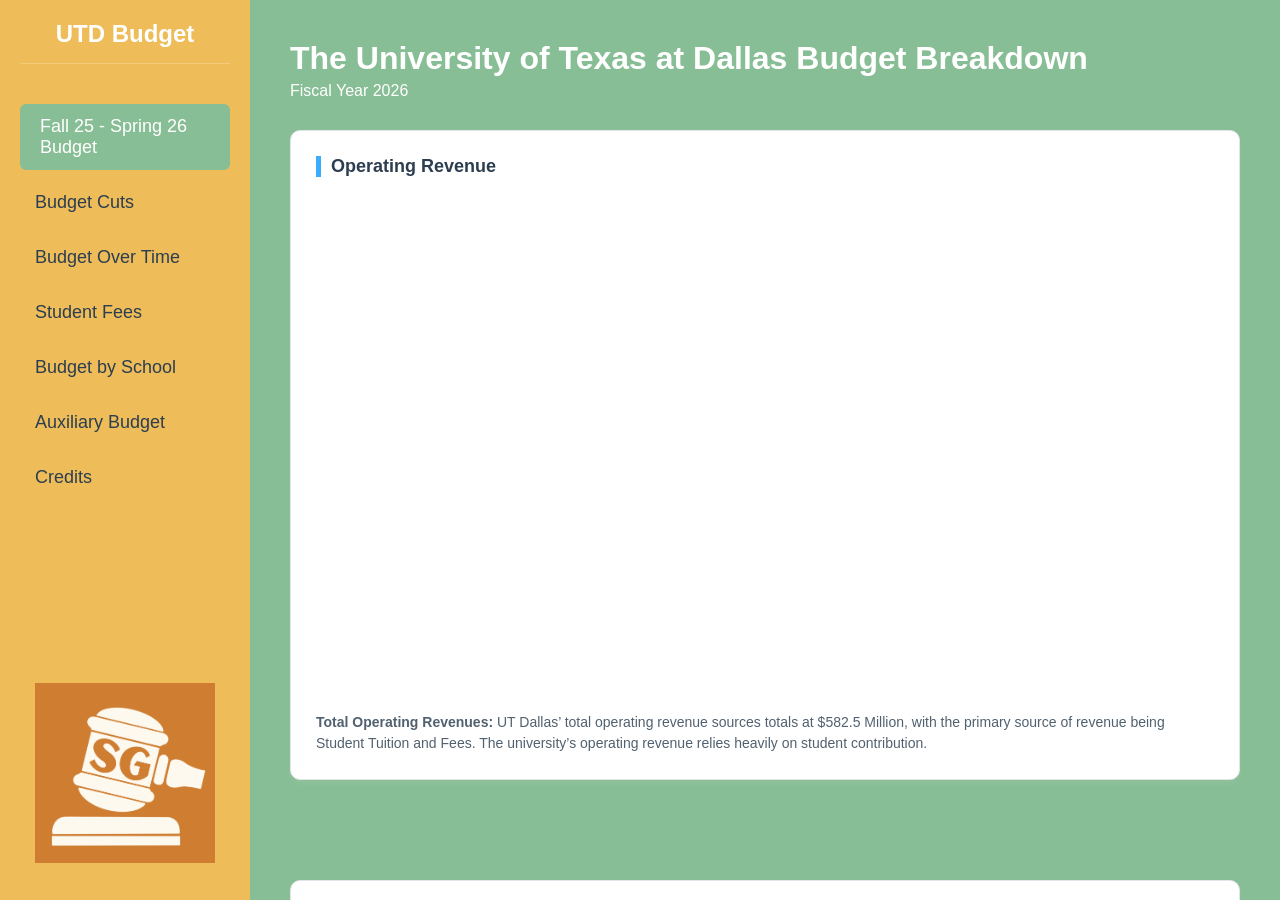
<file: index.html>
<!DOCTYPE html>
<html lang="en">
<head>
    <meta charset="UTF-8">
    <meta name="viewport" content="width=device-width, initial-scale=1.0">
    <title>Fall 25 - Spring 26 Budget - UTD Budget</title>
    
    <link rel="stylesheet" href="styles.css">

    <script src="https://cdn.amcharts.com/lib/5/index.js"></script>
    <script src="https://cdn.amcharts.com/lib/5/xy.js"></script>
    <script src="https://cdn.amcharts.com/lib/5/percent.js"></script>
    <script src="https://cdn.amcharts.com/lib/5/themes/Animated.js"></script>
</head>
<body>

    <div class="container">
        <nav class="sidebar">
            <h2>UTD Budget</h2>
            <ul>
                <li><a href="index.html" class="active">Fall 25 - Spring 26 Budget</a></li>
                <li><a href="budgetCuts.html">Budget Cuts</a></li>
                <li><a href="budgetOverTime.html">Budget Over Time</a></li>
                <li><a href="studentFees.html">Student Fees</a></li>
                <li><a href="schoolBudgets.html">Budget by School </a></li>
                <li><a href="aux-budget.html">Auxiliary Budget</a></li>
                <li><a href="credits.html">Credits</a></li>

            </ul>

            <div class="sidebar-footer">
                <a href="https://sg.utdallas.edu/" target="_blank">
                    <img src="assets/sgGavel26.png" alt="Student Government Logo" class="utd-logo">
                </a>
            </div>
        </nav>

        <main class="main-content">
            <header>
                <h1>The University of Texas at Dallas Budget Breakdown</h1>
                <p>Fiscal Year 2026</p>
            </header>

            <div class="chart-card">
                <h3>Operating Revenue</h3>
                <div id="chart_Operating_Revenue26"></div>
                <p style="margin-top: 15px; color: #51616f; font-size: 14px; line-height: 1.5;">
                    <strong>Total Operating Revenues:</strong> UT Dallas’ total operating revenue sources totals at $582.5 Million, with the primary source of revenue being Student Tuition and Fees. The university’s operating revenue relies heavily on student contribution.
                </p>
            </div>

            <div class="chart-card">
                <h3>Non-Operating Revenue</h3>
                <div id="chart_Non-operating_Revenue26"></div>
                <p style="margin-top: 15px; color: #51616f; font-size: 14px; line-height: 1.5;">
                    <strong>Total Non-Operating Revenues:</strong> UT Dallas’ non-operating revenues total at $317.2 Million, with majority contributions from State Appropriations, Investment Income, and Federal Sponsored Programs. UT Dallas’ continued reliance on public funding can fluctuate every year and is not able to fully offset budget cuts.
                </p>
            </div>

            <div class="chart-card">
                <h3>Expenses</h3>
                <div id="chart_Expense26"></div>
                <p style="margin-top: 15px; color: #51616f; font-size: 14px; line-height: 1.5;">
                    <strong>Total Operating Expenses:</strong> UT Dallas’ operating expenses totals at $901.7 Million, with the primary expenses being towards Instruction, Research, and Depreciation and Amortization, reflecting UT Dallas’ central mission towards classroom instruction and faculty research.
                </p>
            </div>

            </section>
        </main>
    </div>

    <script src="colors.js"></script>
    <script src="script.js"></script>
</body>
</html>
</file>
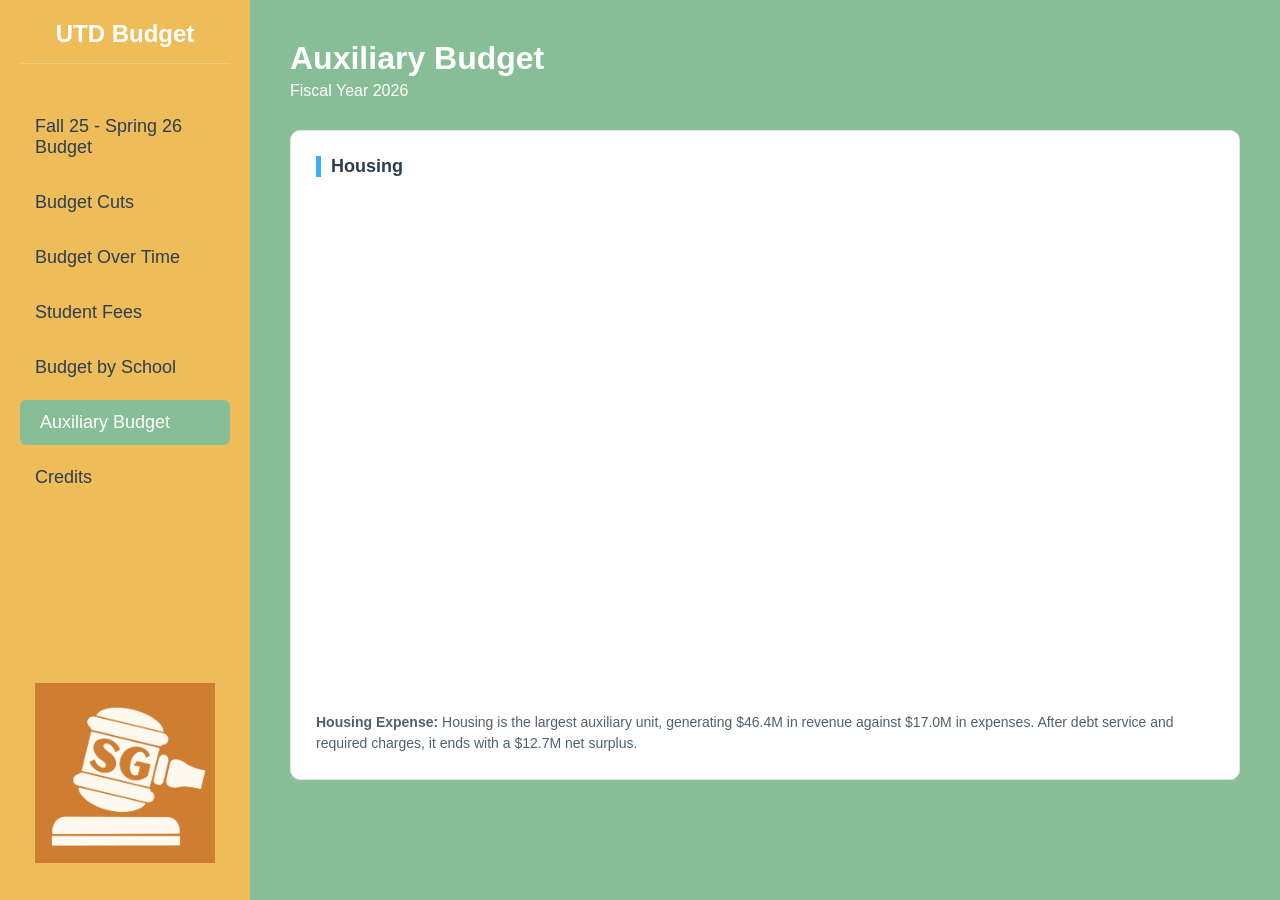
<file: aux-budget.html>
<!DOCTYPE html>
<html lang="en">
<head>
    <meta charset="UTF-8" />
    <meta name="viewport" content="width=device-width, initial-scale=1.0" />
    <title>Auxiliary Budget - UTD Budget</title>

    <link rel="stylesheet" href="styles.css" />

    <script src="https://cdn.amcharts.com/lib/5/index.js"></script>
    <script src="https://cdn.amcharts.com/lib/5/xy.js"></script>
    <script src="https://cdn.amcharts.com/lib/5/percent.js"></script>
    <script src="https://cdn.amcharts.com/lib/5/themes/Animated.js"></script>
</head>
<body>

    <div class="container">
        <nav class="sidebar">
            <h2>UTD Budget</h2>
            <ul>
                <li><a href="index.html">Fall 25 - Spring 26 Budget</a></li>
                <li><a href="budgetCuts.html">Budget Cuts</a></li>
                <li><a href="budgetOverTime.html">Budget Over Time</a></li>
                <li><a href="studentFees.html">Student Fees</a></li>
                <li><a href="schoolBudgets.html">Budget by School </a></li>
                <li><a href="aux-budget.html" class="active">Auxiliary Budget</a></li>
                <li><a href="credits.html">Credits</a></li>
            </ul>

            <div class="sidebar-footer">
                <a href="https://sg.utdallas.edu/" target="_blank">
                    <img src="assets/sgGavel26.png" alt="Student Government Logo" class="utd-logo">
                </a>
            </div>
        </nav>

        <main class="main-content">
            <header>
                <h1>Auxiliary Budget</h1>
                <p>Fiscal Year 2026</p>
            </header>

            <section class="charts-grid">

                <div class="chart-card">
                    <h3>Housing</h3>
                    <div id="housingChart"></div>
                    <p style="margin-top: 15px; color: #51616f; font-size: 14px; line-height: 1.5;">
                        <strong>Housing Expense:</strong> Housing is the largest auxiliary unit, generating $46.4M in revenue against $17.0M in expenses. After debt service and required charges, it ends with a $12.7M net surplus.
                    </p>
                </div>

                <div class="chart-card">
                    <h3>University Recreation</h3>
                    <div id="urecChart"></div>
                    <p style="margin-top: 15px; color: #51616f; font-size: 14px; line-height: 1.5;">
                        <strong>UREC Expense:</strong> University Recreation generates just $100K in revenue against $2.57M in expenses, resulting in a $2.47M deficit. After required institutional charges, the deficit grows to $4.94M.
                    </p>
                </div>

                <div class="chart-card">
                <h3>Parking & Transportation</h3>
                <div id="parkingChart"></div>
                <p style="margin-top: 15px; color: #51616f; font-size: 14px; line-height: 1.5;">
                    <strong>Parking & Transportation Expense:</strong> Parking and Transportation generates $8.48M in revenue and $3.63M in expenses, producing a $4.85M surplus[cite: 12]. [cite_start]After debt service and required institutional charges, it ends with a $964K net surplus[cite: 12].
                </p>
            </div>

            </section>
        </main>
    </div>

    <script src="colors.js"></script>
    <script src="script.js"></script>
</body>
</html>
</file>
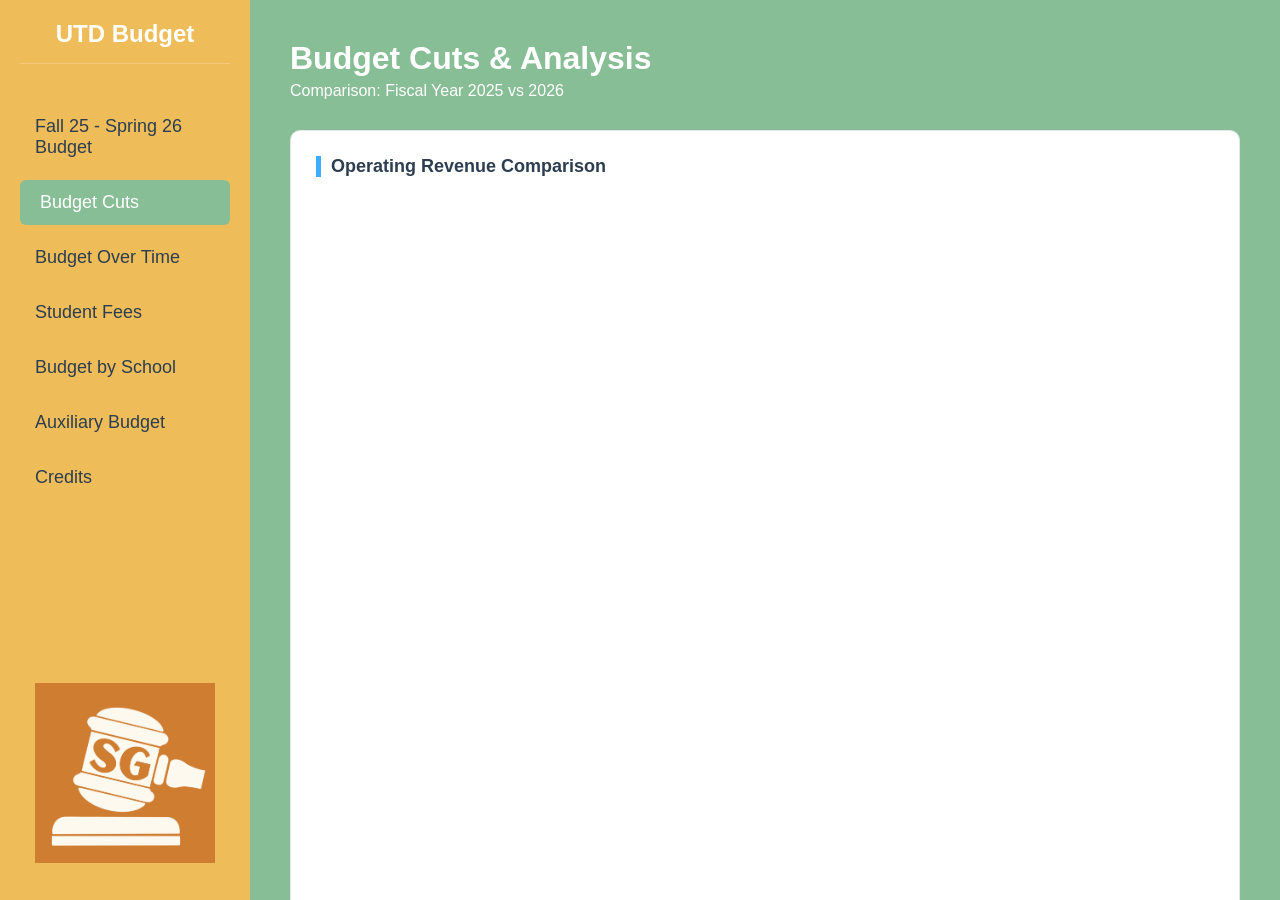
<file: budgetCuts.html>
<!DOCTYPE html>
<html lang="en">
<head>
    <meta charset="UTF-8">
    <meta name="viewport" content="width=device-width, initial-scale=1.0">
    <title>Budget Cuts - UTD Budget</title>
    
    <link rel="stylesheet" href="styles.css">

    <script src="https://cdn.amcharts.com/lib/5/index.js"></script>
    <script src="https://cdn.amcharts.com/lib/5/xy.js"></script>
    <script src="https://cdn.amcharts.com/lib/5/percent.js"></script>
    <script src="https://cdn.amcharts.com/lib/5/themes/Animated.js"></script>
</head>
<body>

    <div class="container">
        <nav class="sidebar">
            <h2>UTD Budget</h2>
            <ul>
                <li><a href="index.html">Fall 25 - Spring 26 Budget</a></li>
                <li><a href="budgetCuts.html" class="active">Budget Cuts</a></li>
                <li><a href="budgetOverTime.html">Budget Over Time</a></li>
                <li><a href="studentFees.html">Student Fees</a></li>
                <li><a href="schoolBudgets.html">Budget by School </a></li>
                <li><a href="aux-budget.html">Auxiliary Budget</a></li>
                <li><a href="credits.html">Credits</a></li>
                
            </ul>

            <div class="sidebar-footer">
                <a href="https://sg.utdallas.edu/" target="_blank">
                    <img src="assets/sgGavel26.png" alt="Student Government Logo" class="utd-logo">
                </a>
            </div>
        </nav>

        <main class="main-content">
            <header>
                <h1>Budget Cuts & Analysis</h1>
                <p>Comparison: Fiscal Year 2025 vs 2026</p>
            </header>

            <section class="charts-grid">
                
                <div class="chart-card comparison-card">
                    <h3>Operating Revenue Comparison</h3>
                    <div id="chart_Operating_Revenue25"></div>
                    <div id="chart_Operating_RevenueChange26"></div>
                    <p style="margin-top: 15px; color: #51616f; font-size: 14px; line-height: 1.5;">
                        <strong>Operating Revenue Comparison:</strong> UT Dallas’ Operating Revenues for Fiscal Year 2024-2025 totaled at $604.0 Million, and declined to $582.5 Million in Fiscal Year 2025-2026, driven primarily by a 3.54% decrease in Net Tuition and Fees. As Net Tuition and Fees is the university’s most flexible source of funding, this loss in revenue may impact university resources and student services.
                    </p>
                </div>

                <div class="chart-card comparison-card">
                    <h3>Non-operating Revenue Comparison</h3>
                    <div id="chart_Non-operating_Revenue25"></div>
                    <div id="chart_Non-operating_RevenueChange26"></div>
                    <p style="margin-top: 15px; color: #51616f; font-size: 14px; line-height: 1.5;">
                        <strong>Non-operating Revenue Comparison:</strong> UT Dallas’ non-operating revenue for Fiscal Year 2024-2025 totaled at $305.4 Million, and increased by 3.85% in Fiscal Year 2025-2026 to $317.2 Million. State Appropriations remained the majority share of non-operating revenue in both years, although investment income and other categories expanded slightly.
                    </p>
                </div>

                <div class="chart-card comparison-card">
                    <h3>Expense Comparison</h3>
                    <div id="chart_Expense25"></div>
                    <div id="chart_ExpenseChange26"></div>
                    <p style="margin-top: 15px; color: #51616f; font-size: 14px; line-height: 1.5;">
                        <strong>Expense Comparison:</strong> UT Dallas’ total operating expenses decreased from $924.6 Million in Fiscal Year 2024-2025 to $901.7 Million by 2.5%, with slight reductions in administrative areas.
                    </p>
                </div>

            </section>
        </main>
    </div>

    <script src="colors.js"></script>
    <script src="script.js"></script>
</body>
</html>
</file>
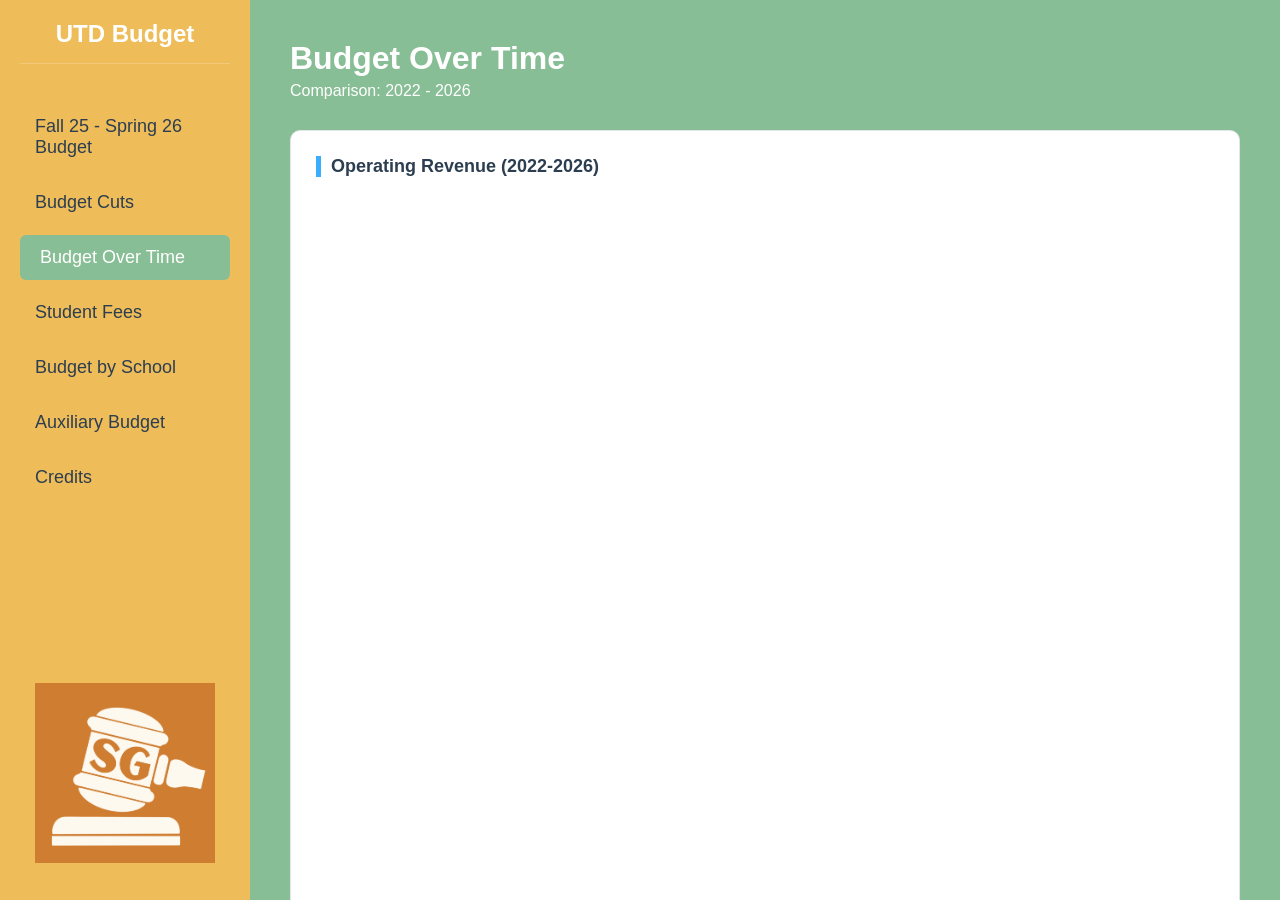
<file: budgetOverTime.html>
<!DOCTYPE html>
<html lang="en">
<head>
    <meta charset="UTF-8">
    <meta name="viewport" content="width=device-width, initial-scale=1.0">
    <title>Budget Over Time - UTD Budget</title>
    
    <link rel="stylesheet" href="styles.css">

    <script src="https://cdn.amcharts.com/lib/5/index.js"></script>
    <script src="https://cdn.amcharts.com/lib/5/xy.js"></script>
    <script src="https://cdn.amcharts.com/lib/5/percent.js"></script>
    <script src="https://cdn.amcharts.com/lib/5/themes/Animated.js"></script>
</head>
<body>

    <div class="container">
        <nav class="sidebar">
            <h2>UTD Budget</h2>
            <ul>
                <li><a href="index.html">Fall 25 - Spring 26 Budget</a></li>
                <li><a href="budgetCuts.html">Budget Cuts</a></li>
                <li><a href="budgetOverTime.html" class="active">Budget Over Time</a></li>
                <li><a href="studentFees.html">Student Fees</a></li>
                <li><a href="schoolBudgets.html">Budget by School </a></li>
                <li><a href="aux-budget.html">Auxiliary Budget</a></li>
                <li><a href="credits.html">Credits</a></li>
                
            </ul>

            <div class="sidebar-footer">
                <a href="https://sg.utdallas.edu/" target="_blank">
                    <img src="assets/sgGavel26.png" alt="Student Government Logo" class="utd-logo">
                </a>
            </div>
        </nav>

        <main class="main-content">
            <header>
                <h1>Budget Over Time</h1>
                <p>Comparison: 2022 - 2026</p>
            </header>

            <section class="charts-grid">
    
                <div class="chart-card comparison-card">
                    <h3>Operating Revenue (2022-2026)</h3>
                    <div class="year-header"></div>
                    <div id="chart_budget_over_time_operating_revenue"></div>
                    <p style="margin-top: 15px; color: #51616f; font-size: 14px; line-height: 1.5;">
                        <strong>Operating Revenue Over Time:</strong> 
                        UT Dallas’ revenue over the past five years displaying a significant decrease after Fiscal Year 2023-2024. 
                        Overall, the increase in revenue from Fiscal Year 2021-2022’s $562 Million reached a relative maximum in Fiscal Year 2023-2024 at $627 Million, a 11.57% growth, before steadily decreasing to $582 Million in Fiscal Year 2025-2026.
                    </p>
                </div>

                <div class="chart-card comparison-card">
                    <h3>Non-Operating Revenue (2022-2026)</h3>
                    <div class="year-header"></div>
                    <div id="chart_budget_over_time_non_operating_revenue"></div>
                    <p style="margin-top: 15px; color: #51616f; font-size: 14px; line-height: 1.5;">
                        <strong>Non-Operating Revenues:</strong> 
                        UT Dallas’ non-operating revenues and expenses had fluctuations over the past five years with non-operating activity peaking in Fiscal Year 2023-2024. 
                        The movement suggests shifts in state funding, federal support, and investment performance, all of which influence the university’s overall financial position but are largely out of daily operating control.
                    </p>
                </div>

                <div class="chart-card comparison-card">
                    <h3>Expense (2022-2026)</h3>
                    <div class="year-header"></div>
                    <div id="chart_budget_over_time_expense"></div>
                    <p style="margin-top: 15px; color: #51616f; font-size: 14px; line-height: 1.5;">
                        <strong>Expense Over Time:</strong> 
                        UT Dallas’ operating expenses, demonstrated substantial growth over the past five years, with total expenses increasing from approximately $715 Million to $902 Million, representing a 20.6% increase. 
                        The largest contributors to this growth were Instruction and Research. 
                        However, a notable decrease incurred from Scholarships and Fellowships, starting with a sharp decline and then eventually stabilizing.
                    </p>
                </div>

            </section>
        </main>
    </div>

    <script src="colors.js"></script>
    <script src="script.js"></script>
</body>
</html>
</file>
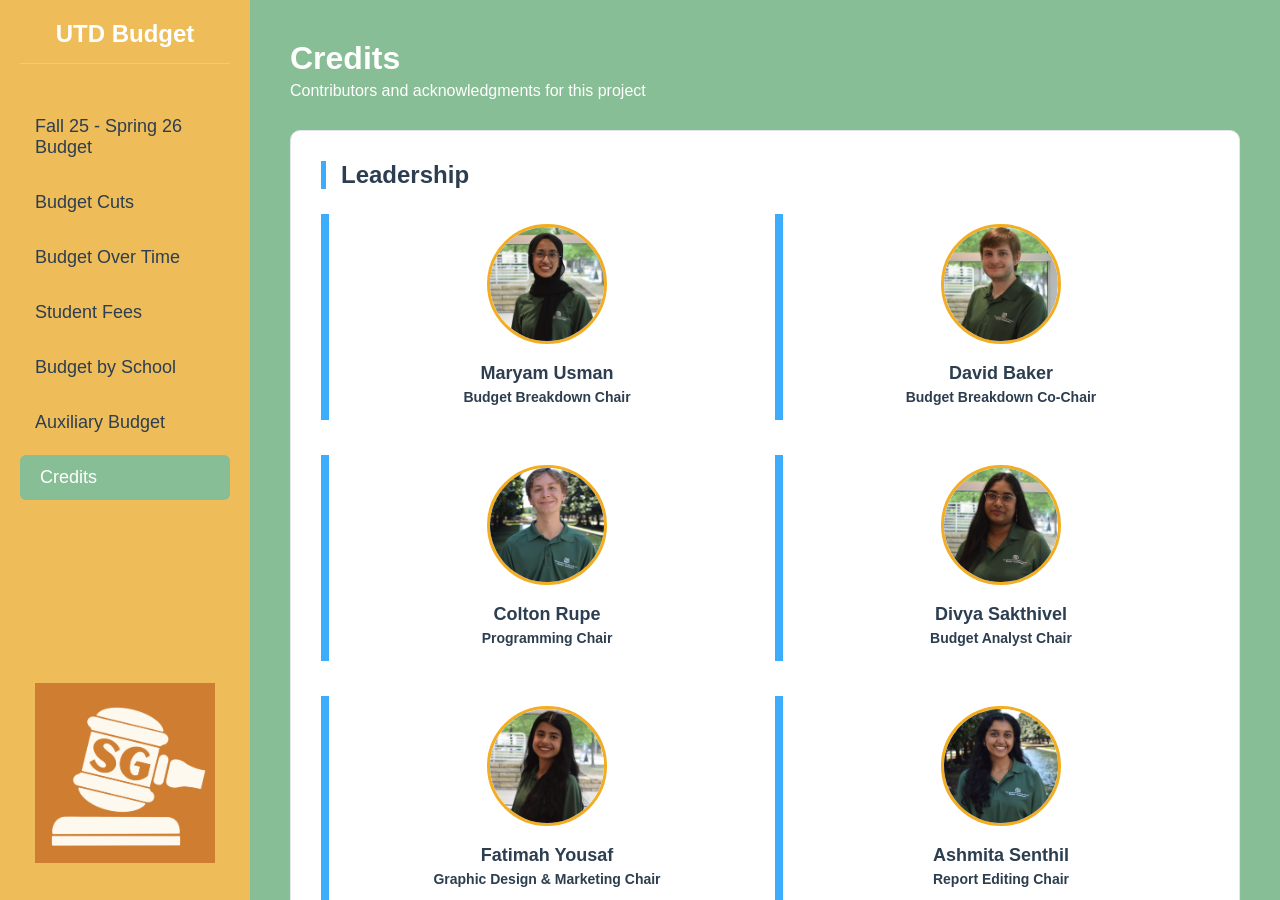
<file: credits.html>
<!DOCTYPE html>
<html lang="en">
<head>
    <meta charset="UTF-8">
    <meta name="viewport" content="width=device-width, initial-scale=1.0">
    <title>Credits - UTD Budget</title>
    <link rel="stylesheet" href="styles.css">
</head>
<body>

    <div class="container">
        <nav class="sidebar">
            <h2>UTD Budget</h2>
            <ul>
                <li><a href="index.html">Fall 25 - Spring 26 Budget</a></li>
                <li><a href="budgetCuts.html">Budget Cuts</a></li>
                <li><a href="budgetOverTime.html">Budget Over Time</a></li>
                <li><a href="studentFees.html">Student Fees</a></li>
                <li><a href="schoolBudgets.html">Budget by School </a></li>
                <li><a href="aux-budget.html">Auxiliary Budget</a></li>
                <li><a href="credits.html" class="active">Credits</a></li>
            </ul>

            <div class="sidebar-footer">
                <a href="https://sg.utdallas.edu/" target="_blank">
                    <img src="assets/sgGavel26.png" alt="Student Government Logo" class="utd-logo">
                </a>
            </div>
        </nav>

        <main class="main-content">
            <header>
                <h1>Credits</h1>
                <p>Contributors and acknowledgments for this project</p>
            </header>

            <section class="credits-content">
                <div class="credits-section">
                    <h2>Leadership</h2>
                    <div id="contributors-list" class="people-grid">
                        </div>
                </div>

                    <div class="credits-flex-container">
                        <div class="useful-links-box">
                            <div class="link-images" id="social-links-container">
                                </div>
                        </div>

                        <div class="pictures-box">
                            <div class="pictures-grid">
                                <img src="assets/buildABudget1.JPG" alt="Project Photo 1" class="gallery-img">
                                <img src="assets/buildABudget2.JPG" alt="Build A Budget Project" class="gallery-img">
                                <img src="assets/buildABudget4.JPG" alt="Build A Budget Project" class="gallery-img">
                            </div>
                        </div>
                    </div>

                    </div>
                </div>
            </section>
        </main>
    </div>

    <script>
        // Load Leadership data
        fetch('people.json')
            .then(response => response.json())
            .then(data => {
                const contributorsContainer = document.getElementById('contributors-list');
                data.contributors.forEach(person => {
                    const card = document.createElement('div');
                    card.className = 'person-card';
                    const imageHtml = person.image ? `<img src="${person.image}" alt="${person.name}" class="person-img">` : '';
                    card.innerHTML = `
                        ${imageHtml}
                        <h3>${person.name}</h3>
                        <p class="role">${person.role}</p>
                    `;
                    contributorsContainer.appendChild(card);
                });
            })
            .catch(error => console.error('Error loading people.json:', error));

        // Load Social Links data
        fetch('logos.json')
            .then(response => response.json())
            .then(data => {
                const linksContainer = document.getElementById('social-links-container');
                data.social_links.forEach(link => {
                    const anchor = document.createElement('a');
                    anchor.href = link.url;
                    anchor.target = "_blank";
                    
                    const img = document.createElement('img');
                    img.src = link.icon;
                    img.alt = link.name;
                    img.className = 'link-icon';
                    
                    anchor.appendChild(img);
                    linksContainer.appendChild(anchor);
                });
            })
            .catch(error => console.error('Error loading logos.json:', error));
    </script>
</body>
</html>
</file>
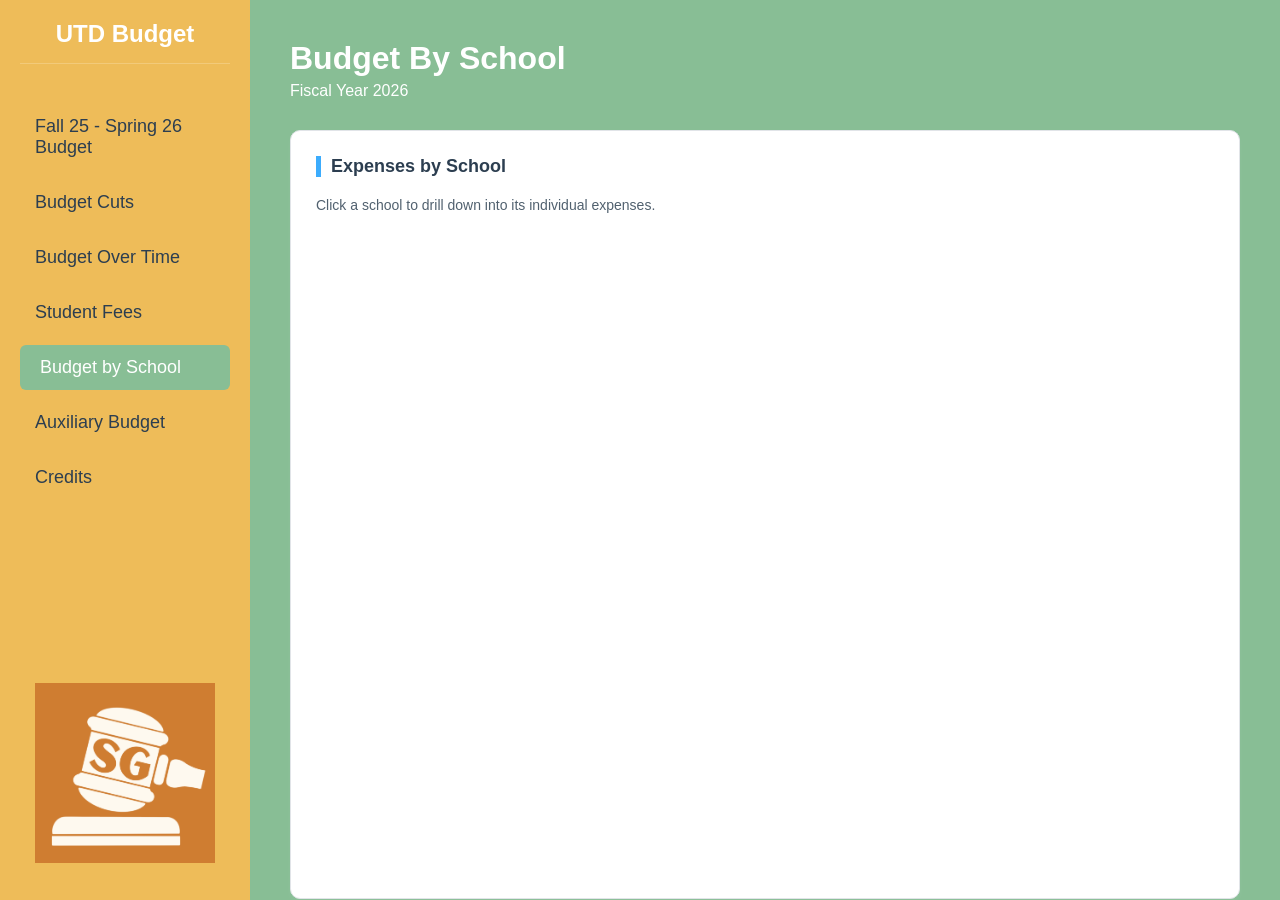
<file: schoolBudgets.html>
<!DOCTYPE html>
<html lang="en">
<head>
    <meta charset="UTF-8">
    <meta name="viewport" content="width=device-width, initial-scale=1.0">
    <title>Budget by School - UTD Budget</title>
    
    <link rel="stylesheet" href="styles.css">

    <script src="https://cdn.amcharts.com/lib/5/index.js"></script>
    <script src="https://cdn.amcharts.com/lib/5/xy.js"></script>
    <script src="https://cdn.amcharts.com/lib/5/percent.js"></script>
    <script src="https://cdn.amcharts.com/lib/5/themes/Animated.js"></script>
    <script src="https://cdn.amcharts.com/lib/5/hierarchy.js"></script>
</head>
<body>

    <div class="container">
        <nav class="sidebar">
            <h2>UTD Budget</h2>
            <ul>
                <li><a href="index.html">Fall 25 - Spring 26 Budget</a></li>
                <li><a href="budgetCuts.html">Budget Cuts</a></li>
                <li><a href="budgetOverTime.html">Budget Over Time</a></li>
                <li><a href="studentFees.html">Student Fees</a></li>
                <li><a href="schoolBudgets.html" class="active">Budget by School</a></li>
                <li><a href="aux-budget.html">Auxiliary Budget</a></li>
                <li><a href="credits.html">Credits</a></li>
            </ul>

            <div class="sidebar-footer">
                <a href="https://sg.utdallas.edu/" target="_blank">
                    <img src="assets/sgGavel26.png" alt="Student Government Logo" class="utd-logo">
                </a>
            </div>
        </nav>

        <main class="main-content">
            <header>
                <h1>Budget By School</h1>
                <p>Fiscal Year 2026</p>
            </header>

            <section class="charts-grid">

                <div class="chart-card">
                    <h3>Expenses by School</h3>
                    <p style="margin-bottom: 10px; color: #51616f; font-size: 14px;">Click a school to drill down into its individual expenses.</p>
                    <div id="treemapChart" style="height: 650px;"></div>
                </div>

                <div class="chart-card">
                    <h3>AHT Revenue</h3>
                    <div id="chart_AHT_Revenue"></div>
                    <p style="margin-top: 15px; color: #51616f; font-size: 14px; line-height: 1.5;">
                        <strong>AHT Revenue Analysis:</strong> It is important to note that AHT has signifcant revenue of $9.2M to offset its $13.25M in school expenses, a much higher proportion than other schools.
                    </p>
                </div>

            </section>
        </main>
    </div>

    <script src="colors.js"></script>
    <script src="script.js"></script>
</body>
</html>
</file>
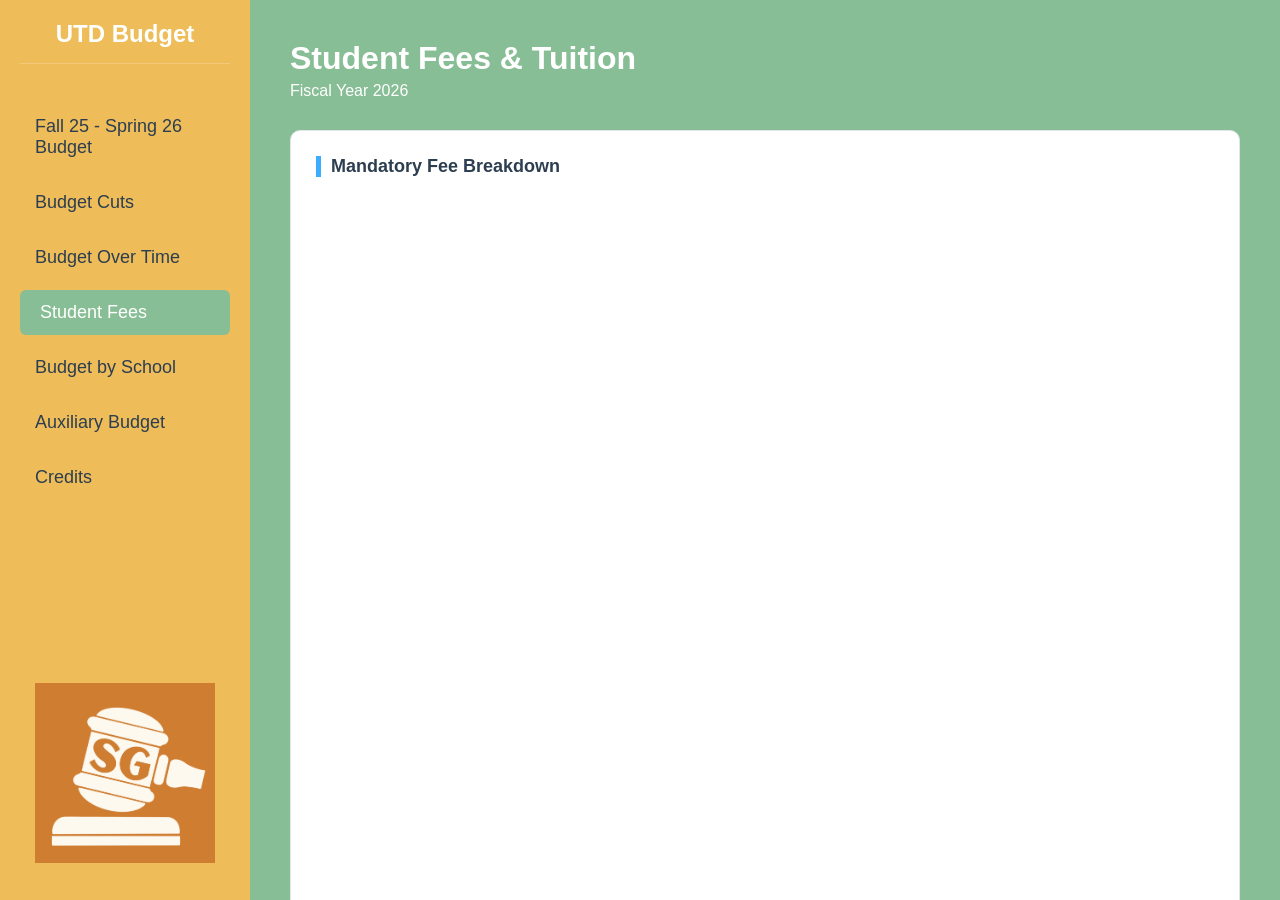
<file: studentFees.html>
<!DOCTYPE html>
<html lang="en">
<head>
    <meta charset="UTF-8">
    <meta name="viewport" content="width=device-width, initial-scale=1.0">
    <title>Student Fees - UTD Budget</title>
    
    <link rel="stylesheet" href="styles.css">

    <script src="https://cdn.amcharts.com/lib/5/index.js"></script>
    <script src="https://cdn.amcharts.com/lib/5/xy.js"></script>
    <script src="https://cdn.amcharts.com/lib/5/percent.js"></script>
    <script src="https://cdn.amcharts.com/lib/5/themes/Animated.js"></script>
</head>
<body>

    <div class="container">
        <nav class="sidebar">
            <h2>UTD Budget</h2>
            <ul>
                <li><a href="index.html">Fall 25 - Spring 26 Budget</a></li>
                <li><a href="budgetCuts.html">Budget Cuts</a></li>
                <li><a href="budgetOverTime.html">Budget Over Time</a></li>
                <li><a href="studentFees.html" class="active">Student Fees</a></li>
                <li><a href="schoolBudgets.html">Budget by School </a></li>
                <li><a href="aux-budget.html">Auxiliary Budget</a></li>
                <li><a href="credits.html">Credits</a></li>
            </ul>

            <div class="sidebar-footer">
                <a href="https://sg.utdallas.edu/" target="_blank">
                    <img src="assets/sgGavel26.png" alt="Student Government Logo" class="utd-logo">
                </a>
            </div>
        </nav>

        <main class="main-content">
            <header>
                <h1>Student Fees & Tuition</h1>
                <p>Fiscal Year 2026</p>
            </header>

            <section class="charts-grid">

                <div class="chart-card">
                    <h3>Mandatory Fee Breakdown</h3>
                    <div id="chart_MandatoryFeeBreakdown"></div>
                    <p style="margin-top: 15px; color: #51616f; font-size: 14px; line-height: 1.5;">
                        <strong>Mandatory Fee:</strong> UT Dallas’ mandatory student fee revenue totals to $118.4M. The largest contributor is the Information Technology Fee ($29.9M, 25.3%), followed by the Advising Fee ($15.3M, 12.9%) and Infrastructure Fee ($14.7M, 12.4%). 
                    </p>
                </div>

                <div class="chart-card">
                    <h3>Program, Course Related & Other Fees Breakdown</h3>
                    <div id="chart_ProgramFeesBreakdown"></div>
                    <p style="margin-top: 15px; color: #51616f; font-size: 14px; line-height: 1.5;">
                        <strong>Program Fee:</strong> Program Fee results in a revenue of $10.2M. The Application Fee is the largest source ($3.2M, 31.3%), followed by the Global MBA Bootcamp and Student Teaching Fee (both $1.3M) and the Credit Card Service Fee ($1.2M). All other fees, such as instructional labs, training programs, and departmental charges, each make up less than 5%, showing revenue is concentrated in a few key areas.
                    </p>
                </div>

                <div class="chart-card">
                    <h3>Tuition and Student Fees Revenue Overview</h3>
                    <div id="chart_StudentFeesOverview"></div>
                    <p style="margin-top: 15px; color: #51616f; font-size: 14px; line-height: 1.5;">
                        <strong>Comparison of 4 Categories:</strong> When comparing the four main revenue sources for 2026, Net Tuition leads at $369M, followed by Mandatory Fees at $118.4M. Overall, revenue is heavily concentrated in tuition and mandatory fees.
                    </p>
                </div>

                <div class="chart-card">
                    <h3>Student Fees and Tuition (Data)</h3>
                    <div class="fees-table-wrap">
                        <div class="fees-table" id="studentFeesTable"></div>
                    </div>
                </div>

            </section>
        </main>
    </div>

    <script src="colors.js"></script>
    <script src="script.js"></script>
</body>
</html>
</file>
<file: styles.css>
/* =========================================
   0. COLOR PALETTE (CSS VARIABLES)
   ========================================= */
:root {
    /* Chart palette (shared with colors.js) */
    --palette-teal:       #00b18b;
    --palette-cyan:       #0bbbbb;
    --palette-aqua:       #1ae3e1;
    --palette-sky-blue:   #2ad8fc;
    --palette-blue:       #3cacfd;
    --palette-lavender:   #9ebcda;
    --palette-tan:        #dabc9e;
    --palette-orange:     #fd8d3c;
    --palette-red-orange: #fc4e2a;
    --palette-red:        #e31a1c;
    --palette-dark-red:   #bb0b0b;
    --palette-crimson:    #b10026;

    /* UTD Color Pallete */
    --color-sage-green: #499987;
    --color-forest-dark: #12584c;
    --color-bronze: #cb762d;
    --color-gold-sand:  #eebc59;
    --color-moss-light: #88be95;
    --color-ivory: #ffffff;
    --color-terracotta: #cb492d;

    /* Major UI tokens*/
    --sidebar-color: #eebc59;
    --utd-orange:      #E87500;
    --sidebar-hover-color: #88be95;
    --background-color: #88be95;
    --title-text: #ffffff;
    --main-header: #ffffff;

    /* Minor UI tokens */
    --bg-page:         #f4f6f8;
    --bg-card:         #ffffff;
    --text-primary:    #2c3e50;
    --text-secondary:  #7f8c8d;
    --text-muted:      #51616f;
    --text-sidebar:    var(--text-primary);
    --border-light:    #e1e4e8;
    --accent-blue:     var(--palette-blue);
    --accent-teal:     var(--palette-teal);
    --accent-red:      var(--palette-red);

    /* Credits Tokens*/
    --person-icon-border-color: #f2ad23;
    --credits-pics-border-color: #f2ad23;
}

/* =========================================
   1. GLOBAL RESET & BASIC SETUP
   ========================================= */
* {
    margin: 0;
    padding: 0;
    box-sizing: border-box;
}

body {
    font-family: 'Segoe UI', Tahoma, Geneva, Verdana, sans-serif;
    background-color: var(--bg-page);
    height: 100vh;
    overflow: hidden;
}

/* =========================================
   2. MAIN LAYOUT (SIDEBAR + CONTENT)
   ========================================= */
.container {
    display: flex;
    height: 100%;
}

.sidebar {
    width: 250px;
    background-color: var(--sidebar-color);
    color: white;
    display: flex;
    flex-direction: column;
    padding: 20px;
    flex-shrink: 0;
}

.sidebar h2 {
    text-align: center;
    margin-bottom: 40px;
    font-size: 24px;
    border-bottom: 1px solid rgba(255, 255, 255, 0.2);
    padding-bottom: 15px;
    color: var(--title-text); 
}

.sidebar ul {
    list-style: none;
}

.sidebar ul li {
    margin-bottom: 10px;
}

.sidebar a {
    text-decoration: none;
    color: var(--text-sidebar);
    font-size: 18px;
    display: block;
    padding: 12px 15px;
    border-radius: 6px;
    transition: all 0.3s ease;
}

.sidebar a:hover, .sidebar a.active {
    background-color: var(--sidebar-hover-color);
    color: var(--bg-card);
    padding-left: 20px;
}

.sidebar-footer {
    margin-top: auto;
    padding-top: 20px;
    text-align: center;
}

.utd-logo {
    width: 100%;
    max-width: 180px;
    height: auto;
    opacity: 0.9;
}

.main-content {
    flex: 1;
    padding: 40px;
    overflow-y: auto; /* Allows scrolling ONLY inside the content area */
    background-color: var(--background-color);
}

header {
    margin-bottom: 30px;
}

header h1 {
    font-size: 32px;
    color: var(--main-header);
    margin-bottom: 5px;
}

header p {
    color: #ffffff;
    font-size: 16px;
}

/* =========================================
   3. CHART CARDS & GRID
   ========================================= */
.charts-grid {
    display: flex;
    flex-direction: column;
    gap: 40px;
    padding-bottom: 50px;
}

.chart-card {
    background-color: var(--bg-card);
    border-radius: 10px;
    box-shadow: 0 4px 6px rgba(255, 255, 255, 0.05);
    padding: 25px;
    border: 1px solid var(--border-light);
    margin-bottom: 100px; /* Gap Between Graph Cards*/
}

.chart-card h3 {
    margin-bottom: 20px;
    color: var(--text-primary);
    font-size: 18px;
    font-weight: 600;
    border-left: 5px solid var(--accent-blue);
    padding-left: 10px;
}
.year-header {
    margin: 14px 0 10px;
    font-size: 14px;
    font-weight: 700;
    color: var(--text-primary);
}

.mt-4 {
    margin-top: 18px;
}

/* =========================================
   4. SPECIFIC CHART DIMENSIONS
   ========================================= */
#chart_Operating_Revenue25, #chart_Operating_Revenue26, #chart_Operating_RevenueChange26,
#chart_Non-operating_Revenue25, #chart_Non-operating_Revenue26, #chart_Non-operating_RevenueChange26,
#chart_Expense25, #chart_Expense26, #chart_ExpenseChange26,
#chart_ecs_Expense,
#housingChart, #urecChart, #parkingChart,
#chart_StudentFeesTotals, #chart_StudentFeesOverview, #chart_MandatoryFeeBreakdown, #chart_ProgramFeesBreakdown,
#chart_AHT_Revenue,
#treemapChart {
    width: 100%;
    height: 500px;
}

#chart_budget_over_time_operating_revenue,
#chart_budget_over_time_non_operating_revenue, #chart_budget_over_time_expense{
    width: 100%;
    height: 1300px;
}
#chart_StudentFeesTotals { height: 520px; }
#chart_StudentFeesOverview { height: 520px; }
#chart_MandatoryFeeBreakdown { height: 720px; }
#chart_ProgramFeesBreakdown { height: 980px; }

.fees-table-wrap {
    overflow-x: auto;
}

.fees-table {
    border: 1px solid var(--border-light);
    border-radius: 10px;
    overflow: hidden;
    min-width: 520px;
}

.fees-row {
    display: grid;
    grid-template-columns: 1fr auto;
    column-gap: 20px;
    padding: 10px 14px;
    border-top: 1px solid #eef1f4;
    font-size: 14px;
    color: var(--text-primary);
}

.fees-head {
    border-top: 0;
    background: #f7f9fb;
    font-weight: 700;
}

.fees-num {
    font-variant-numeric: tabular-nums;
    white-space: nowrap;
}

.fees-section {
    background: #fbfdff;
    font-weight: 700;
}

.fees-sub {
    padding-left: 34px;
    color: var(--text-muted);
}

.fees-total {
    background: #f7f9fb;
    font-weight: 800;
}

/* =========================================
   5. CREDITS PAGE STYLING
   ========================================= */
.credits-content {
    display: flex;
    flex-direction: column;
    gap: 50px;
    padding-bottom: 50px;
}

.credits-section {
    background-color: var(--bg-card);
    border-radius: 10px;
    box-shadow: 0 4px 6px rgba(255, 255, 255, 0.05);
    padding: 30px;
    border: 1px solid var(--border-light);
}

.credits-section h2 {
    color: var(--text-primary);
    font-size: 24px;
    margin-bottom: 25px;
    border-left: 5px solid var(--accent-blue);
    padding-left: 15px;
}

.people-grid {
    display: grid;
    grid-template-columns: repeat(auto-fill, minmax(300px, 1fr));
    gap: 20px;
}

.person-card {
    text-align: center;
    padding: 10px;
    padding-left: 20px;
    border-left: 8px solid var(--accent-blue);
    margin-bottom: 15px;
}

.person-img {
    width: 120px;
    height: 120px;
    object-fit: cover;
    border-radius: 50%;
    margin-bottom: 15px;
    border: 3px solid var(--person-icon-border-color);
}

.person-card h3 {
    color: var(--text-primary);
    font-size: 18px;
    margin-bottom: 5px;
}

.person-card .role {
    color: var(--text-primary);
    font-weight: 600;
    font-size: 14px;
    margin-bottom: 5px;
}

.tech-list ul {
    list-style: none;
    padding-left: 0;
}

.tech-list li {
    padding: 12px 15px;
    margin-bottom: 10px;
    background-color: #f8f9fa;
    border-radius: 6px;
    border-left: 4px solid var(--accent-teal);
    color: var(--text-primary);
    font-size: 15px;
}

.tech-list strong {
    color: var(--text-primary);
    font-weight: 600;
}

.tech-list a {
    color: var(--text-primary);
    text-decoration: none;
    transition: color 0.2s ease;
}

.tech-list a:hover {
    color: var(--accent-blue);
    text-decoration: underline;
}

.error {
    color: var(--accent-red);
    font-style: italic;
    padding: 20px;
    text-align: center;
}

/* Specific styling for the logo icons */
.link-icon {
    width: 240px;          /* Limits the actual size of the image */
    height: auto;         /* Maintains the aspect ratio */
    padding: 10px;        /* Creates space inside the clickable area */
    margin-right: 15px;   /* Creates space between multiple icons */
    object-fit: contain;  /* Ensures the logo isn't stretched */
}

.link-icon:hover {
    transform: scale(1.1); /* Slightly enlarges the logo, like the gavel */
    filter: brightness(1.2); /* Makes the logo pop slightly on hover */
}

/* Container to handle overall alignment */
.link-images, .pictures-grid {
    padding: 10px 0;
    display: flex;
    gap: 20px;
    flex-wrap: wrap;
}

/* Styling for headers when they aren't inside white boxes */
.transparent-header {
    color: white; /* Or var(--sidebar-color) if you prefer the dark green */
    margin-bottom: 20px;
    font-size: 24px;
    border-left: 5px solid white;
    padding-left: 15px;
}

.credits-flex-container {
    display: flex;
    gap: 80px;             /* Space between the IG logo and the penguin */
    align-items: center;   /* Aligns the logo and the image vertically at their centers */
    margin-top: 30px;
}

/* Update this section in styles.css */
.gallery-img {
    width: 300px;          /* Match the width of your IG logo */
    height: 300px;         /* Optional: Set a fixed height for a perfect square */
    border-radius: 8px;    /* Keeps the rounded corners */
    border: 2px solid var(--credits-pics-border-color); /* Maintains the UTD branding border */
    object-fit: cover;     /* Ensures the penguin isn't stretched even if you change dimensions */
    transition: transform 0.3s ease; /* Keeps the hover effect smooth */
}

.gallery-img:hover {
    transform: scale(1.05); /* Subtle zoom when hovering */
}

/* =========================================
   6. MOBILE RESPONSIVENESS (Media Queries)
   ========================================= */

@media screen and (max-width: 768px) {
    /* 1. Change layout from side-by-side to vertical stack */
    .container {
        flex-direction: column;
        overflow-y: auto;
    }

    body {
        overflow-y: auto; /* Allow the entire page to scroll on mobile */
    }

    /* 2. Make the sidebar a top navigation bar */
    .sidebar {
        width: 100%;
        height: auto;
        padding: 15px;
        position: relative;
    }

    .sidebar h2 {
        margin-bottom: 15px;
        font-size: 20px;
    }

    /* Horizontal scroll for menu items if they are too long */
    .sidebar ul {
        display: flex;
        overflow-x: auto;
        gap: 10px;
        padding-bottom: 10px;
    }

    .sidebar ul li {
        margin-bottom: 0;
        flex-shrink: 0;
    }

    .sidebar a {
        font-size: 14px;
        padding: 8px 12px;
        white-space: nowrap;
    }

    /* Hide the gavel logo on small mobile screens to save space */
    .sidebar-footer {
        display: none;
    }

    /* 3. Adjust Main Content padding */
    .main-content {
        padding: 20px;
        overflow-y: visible; /* Let the container handle scrolling */
    }

    header h1 {
        font-size: 24px;
    }

    /* 4. Make charts fit mobile screens */
    .chart-card {
        padding: 15px;
    }

    /* Adjust height of specific charts for mobile viewing */
    #chart_Operating_Revenue26, #chart_Non-operating_Revenue26, #chart_Expense26,
    #housingChart, #urecChart, #parkingChart, #treemapChart {
        height: 400px; /* Slightly shorter for mobile */
    }

    /* Ensure complex charts like BOT have enough room */
    #chart_budget_over_time_operating_revenue,
    #chart_budget_over_time_non_operating_revenue, 
    #chart_budget_over_time_expense {
        height: 800px;
    }

    /* 5. Responsive Credits and Photos */
    .people-grid {
        grid-template-columns: 1fr; /* Single column for headshots */
    }

    .credits-flex-container {
        flex-direction: column;
        gap: 30px;
    }

    .gallery-img {
        width: 100%; /* Photos take full width of card */
        height: auto;
    }

    .link-icon {
        width: 150px; /* Scale down Instagram/Logo icons */
    }

    /* 6. Ensure the data table can scroll horizontally */
    .fees-table-wrap {
        margin: 0 -15px; /* Pull to edges */
        padding: 0 15px;
    }
    
    .fees-row {
        font-size: 12px; /* Smaller text for compact view */
    }
}
</file>
